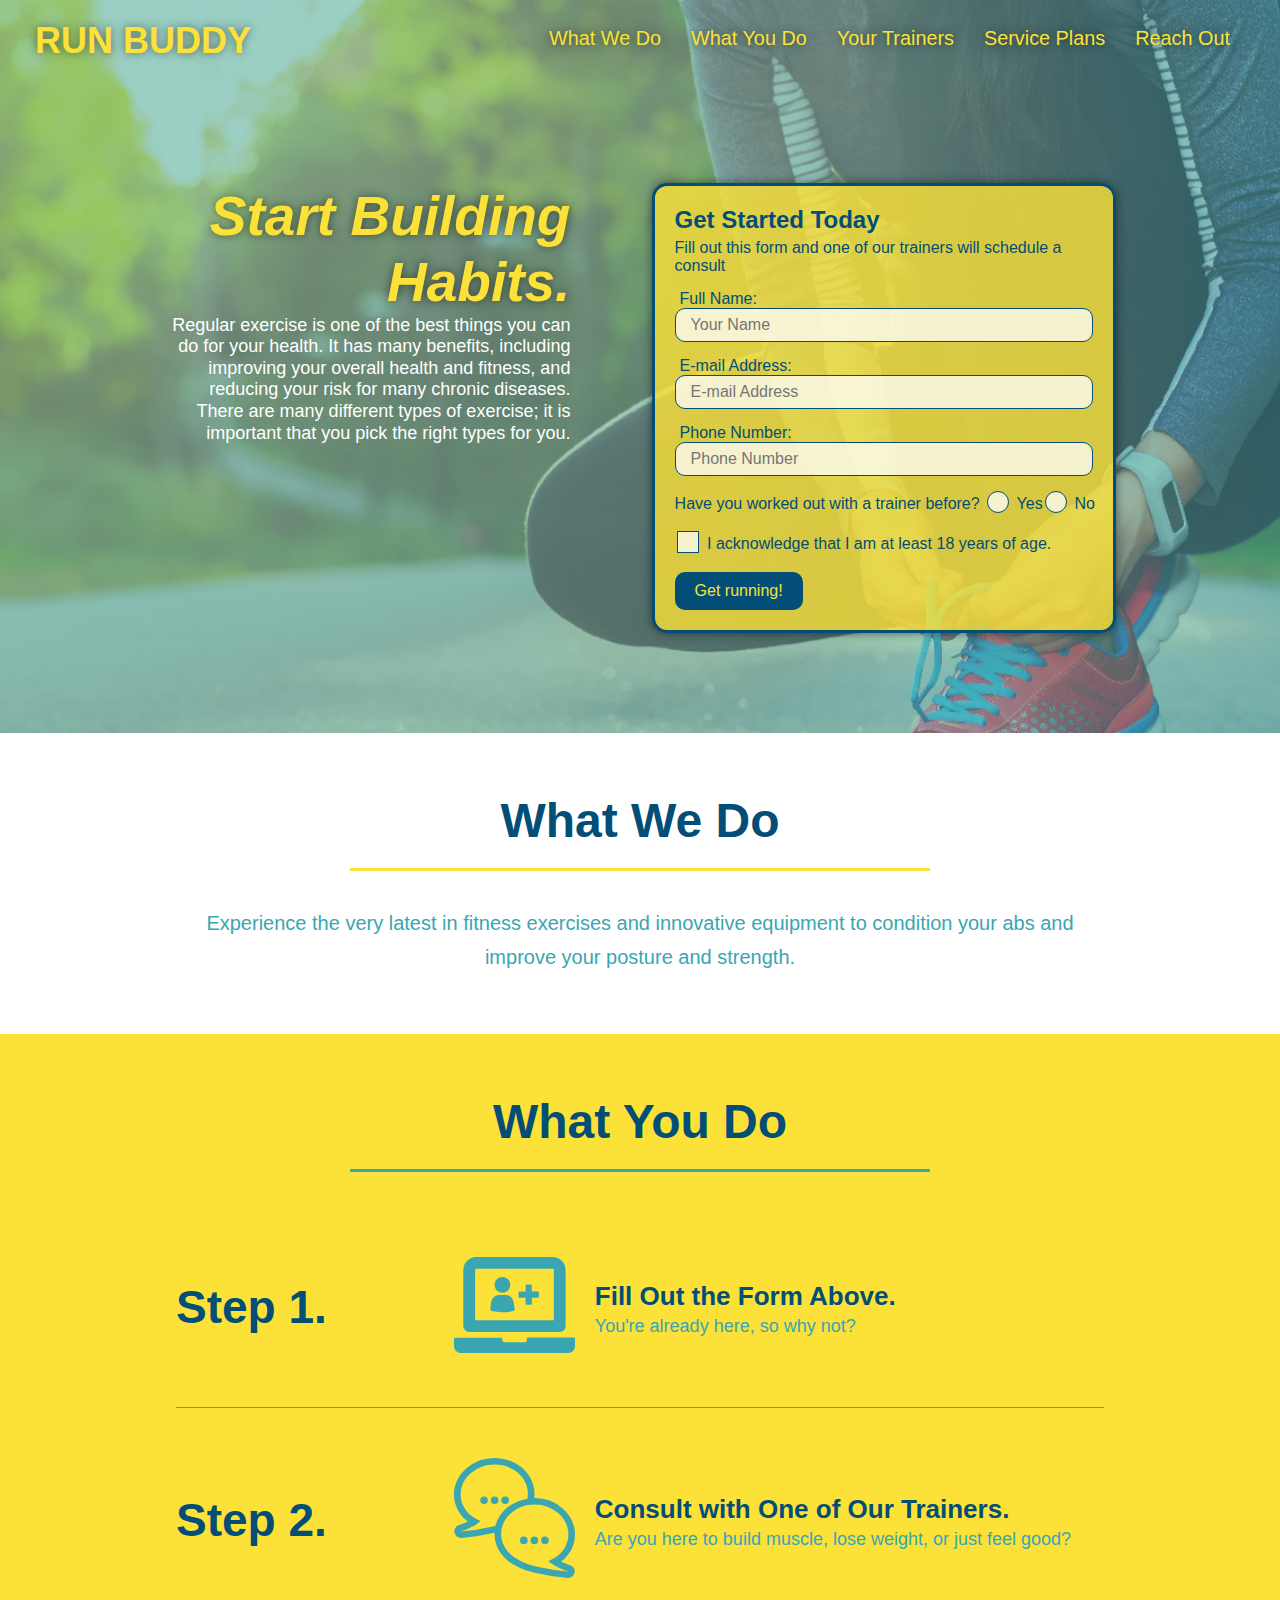
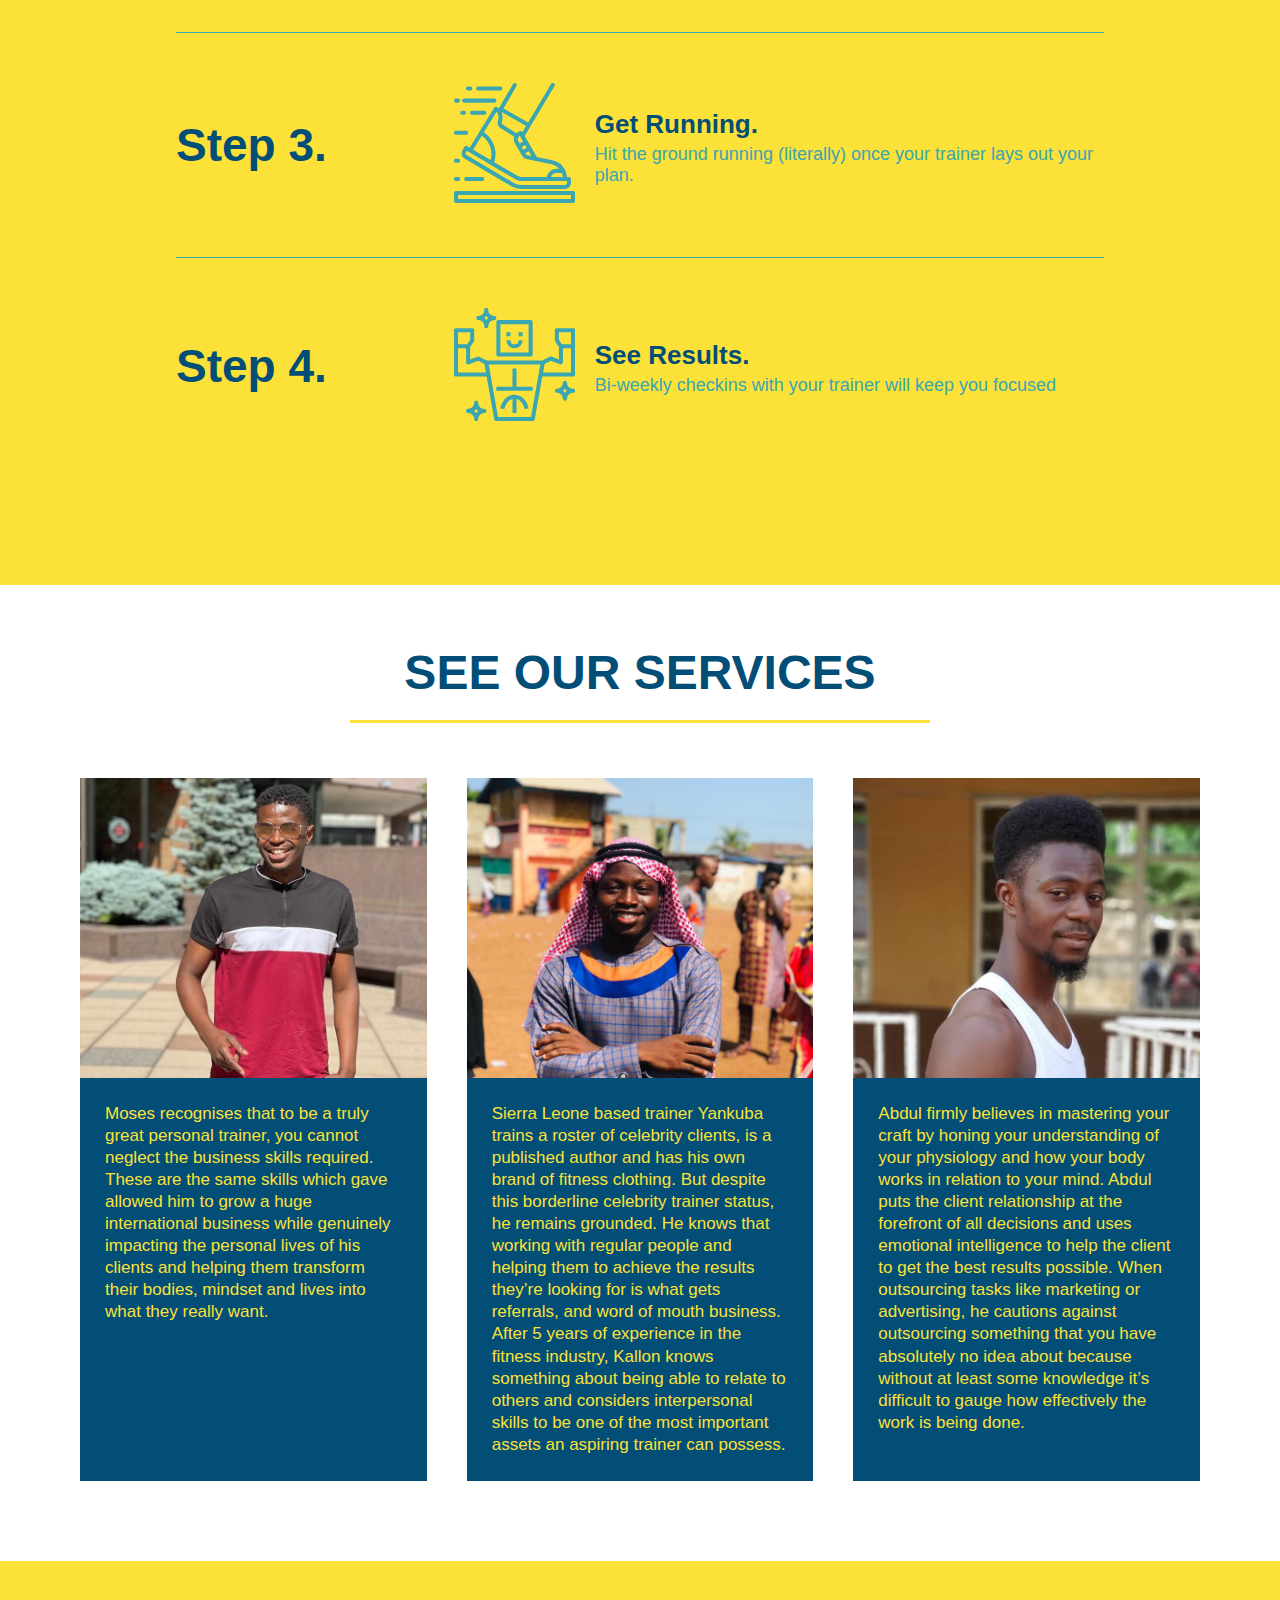
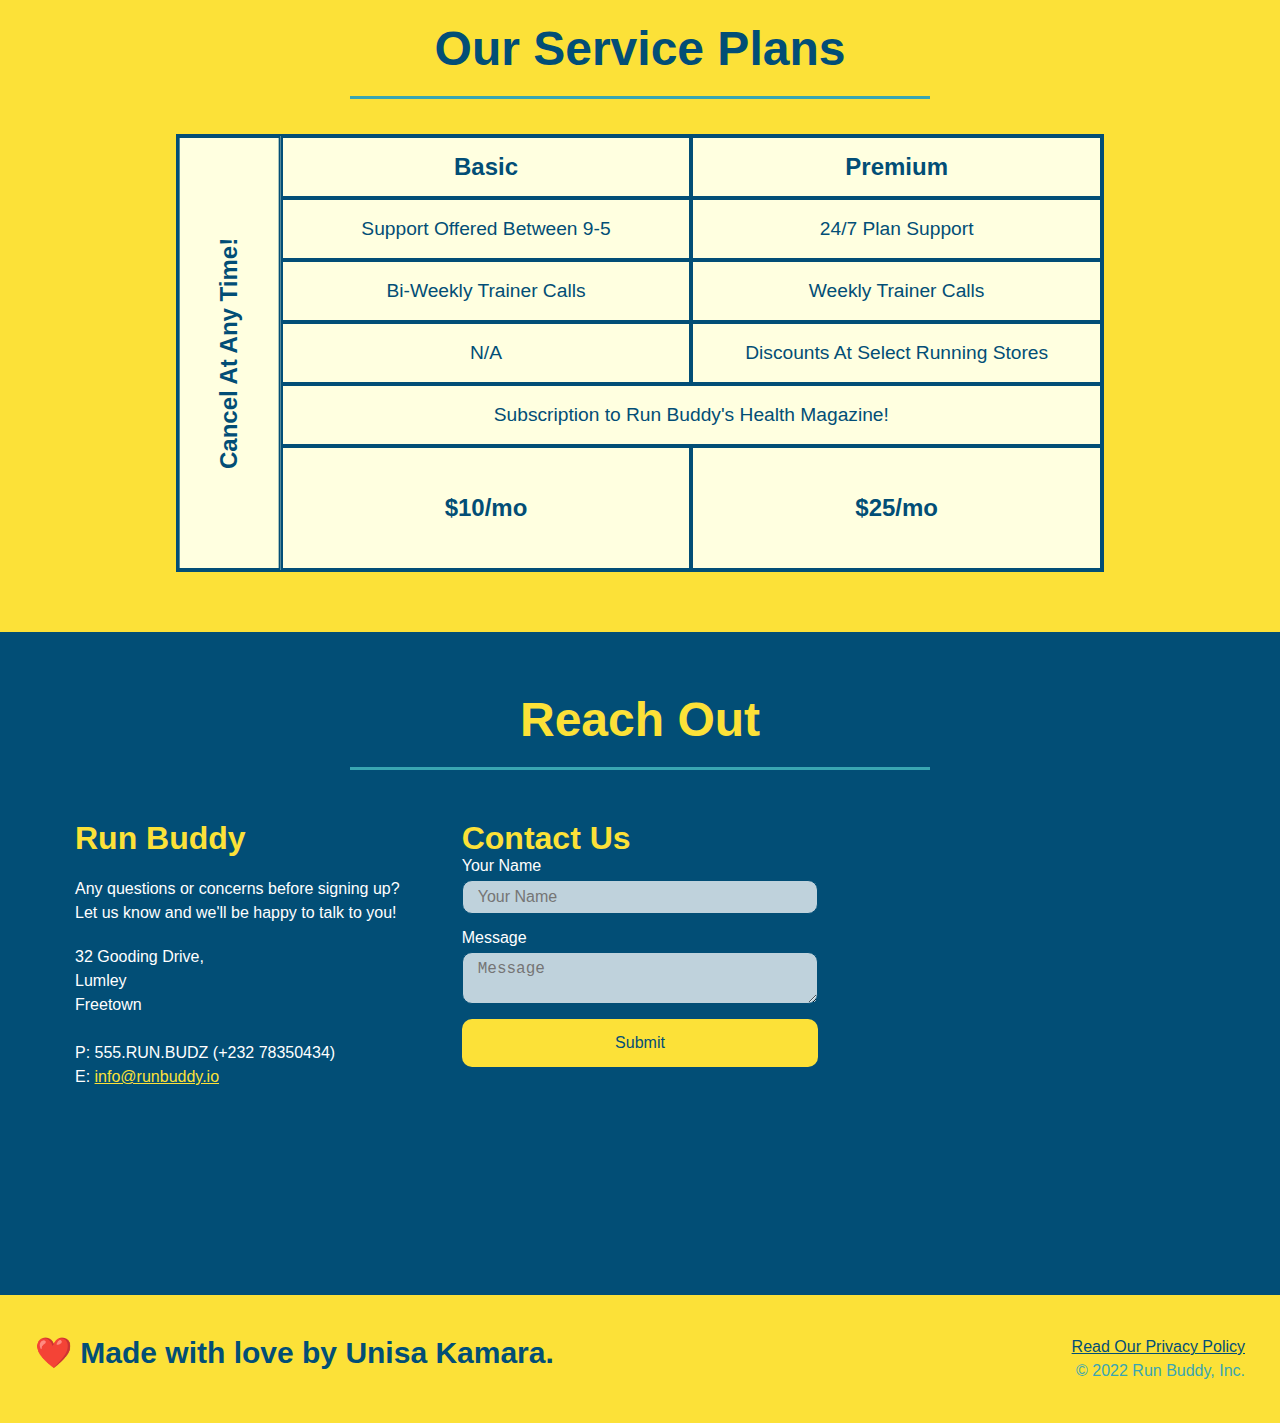
<file: index.html>
<!DOCTYPE html>
<html lang="en">

<head>
    <!-- UTF-8 vs ASCII allows for symbols emojis and foreign languages -->
    <meta charset="UTF-8" />
    <meta name="viewport" content="width=device-width, initial-scale=1.0" />

    <Title>Run Buddy</Title>

    <link rel="stylesheet" href="./assets/css/style.css" />
</head>

<body>
    <!-- navigation -->
    <header>
        <h1><a href="./index.html">RUN BUDDY</a></h1>
        <nav>
            <!-- Unordered List element -->
            <ul>
                <!-- List item element -->
                <li>
                    <!-- Anchor element -->
                    <a href="#what-we-do">What We Do</a>
                </li>
                <li>
                    <a href="#what-you-do">What You Do</a>
                </li>
                <li>
                    <a href="#your-trainers">Your Trainers</a>
                </li>
                <li>
                    <a href="#service-plans">Service Plans</a>
                </li>
                <li>
                    <a href="#reach-out">Reach Out</a>
                </li>
            </ul>
        </nav>
    </header>
    <!-- hero/jumbotron -->
    <section class="hero">
        <div class="hero-cta">
            <h2>Start Building Habits.</h2>
            <p>
                Regular exercise is one of the best things you can do for your health. It has many benefits, 
                including improving your overall health and fitness, and reducing your risk for many chronic diseases. 
                There are many different types of exercise; it is important that you pick the right types for you.            </p>
        </div>
        <div class="hero-form">
            <h3>Get Started Today</h3>
            <p>Fill out this form and one of our trainers will schedule a consult</p>
            <form>
                <label for="name">Full Name:</label>
                <input type="text" placeholder="Your Name" name="name" id="name" class="form-input" />
                <label for="email">E-mail Address:</label>
                <input type="email" placeholder="E-mail Address" name="email" id="email" class="form-input" />
                <label for="phone">Phone Number:</label>
                <input type="tel" placeholder="Phone Number" name="phone" id="phone" class="form-input" />
                <p>
                    Have you worked out with a trainer before?
                    <span class="radio-wrapper">
                        <input type="radio" name="trainer-confirm" id="trainer-yes" />
                        <label for="trainer-yes">Yes</label>
                    </span>
                    <span class="radio-wrapper">
                        <input type="radio" name="trainer-confirm" id="trainer-no" />
                        <label for="trainer-no">No</label>
                    </span>
                </p>
                <p>
                    <span class="checkbox-wrapper">
                        <input type="checkbox" name="age-confirm" id="checkbox" />
                        <label for="checkbox">I acknowledge that I am at least 18 years of age.</label>
                    </span>
                </p>
                <button type="submit">Get running!</button>
            </form>
        </div>
    </section>

    <!-- "what we do" section -->
    <section id="what-we-do" class="intro">
        <div class="flex-row">
            <h2 class="section-title primary-border">What We Do</h2>
        </div>
        <div class="flex-row">
            <p>
                Experience the very latest in fitness exercises and 
                innovative equipment to condition your abs and improve
                your posture and strength.
            </p>
        </div>
    </section>

    <!-- "what you do" section -->
    <section id="what-you-do" class="steps">
        <div class="flex-row">
            <h2 class="section-title secondary-border">What You Do</h2>
        </div>
        <div class="step">
            <h3>Step 1.</h3>
            <div class="step-info">
                <div class="step-img">
                    <img src="./assets/images/step-1.svg" alt="" />
                </div>
                <div class="step-text">
                    <h4>Fill Out the Form Above.</h4>
                    <p>You're already here, so why not?</p>
                </div>
            </div>
        </div>
        <div class="step">
            <h3>Step 2.</h3>
            <div class="step-info">
                <div class="step-img">
                    <img src="./assets/images/step-2.svg" alt="" />
                </div>
                <div class="step-text">
                    <h4>Consult with One of Our Trainers.</h4>
                    <p>Are you here to build muscle, lose weight, or just feel good?</p>
                </div>
            </div>
        </div>
        <div class="step">
            <h3>Step 3.</h3>
            <div class="step-info">
                <div class="step-img">
                    <img src="./assets/images/step-3.svg" alt="" />
                </div>
                <div class="step-text">
                    <h4>Get Running.</h4>
                    <p>Hit the ground running (literally) once your trainer lays out your plan.</p>
                </div>
            </div>
        </div>
        <div class="step">
            <h3>Step 4.</h3>
            <div class="step-info">
                <div class="step-img">
                    <img src="./assets/images/step-4.svg" alt="" />
                </div>
                <div class="step-text">
                    <h4>See Results.</h4>
                    <p>Bi-weekly checkins with your trainer will keep you focused</p>
                </div>
            </div>
        </div>
    </section>

    <!-- "meet the trainers" start -->
    <section id="your-trainers">
        <div class="flex-row">
            <h2 class="section-title primary-border">SEE OUR SERVICES</h2>
        </div>
        <div class="trainers">
            <article class="trainer">
                <div class="trainer-img trainer-1">
                    <div>
                        <h3 class="trainer-name">Moses Saffa Gbondo</h3>
                        <h4 class="trainer-role">Speed / Strength</h4>
                    </div>
                </div>
                <div class="trainer-bio">
                    <h3 class="trainer-name">Moses Saffa Gbondo</h3>
                    <h4 class="trainer-role">Speed / Strength</h4>
                    <p>
                        Moses recognises that to be a truly great personal trainer, you cannot neglect the business skills required. These are the same skills which gave allowed him to grow a huge international business while genuinely impacting the personal lives of his clients and helping them transform their bodies, mindset and lives into what they really want.                    </p>
                </div>
            </article>

            <!-- "see our second services -->
            <article class="trainer">
                <div class="trainer-img trainer-2">
                    <div>
                        <h3 class="trainer-name">Yankuba (Arab Trainer) Kallon</h3>
                        <h4 class="trainer-role">Endurance</h4>
                    </div>
                </div>
                <div class="trainer-bio">
                    <h3 class="trainer-name">Yankuba (Arab Trainer) Kallon</h3>
                    <h4 class="trainer-role">Endurance</h4>
                    <p>
                        Sierra Leone based trainer Yankuba trains a roster of celebrity clients, is a published author and has his own brand of fitness clothing. But despite this borderline celebrity trainer status, he remains grounded. He knows that working with regular people and helping them to achieve the results they’re looking for is what gets referrals, and word of mouth business. After 5 years of experience in the fitness industry, Kallon knows something about being able to relate to others and considers interpersonal skills to be one of the most important assets an aspiring trainer can possess.
                    </p>
                </div>
            </article>

            <!-- "see our third services -->
            <article class="trainer">
                <div class="trainer-img trainer-3">
                    <div>
                        <h3 class="trainer-name">Abdul (Sugay) Kamara</h3>
                        <h4 class="trainer-role">Strength</h4>
                    </div>
                </div>
                <div class="trainer-bio">
                    <h3 class="trainer-name">Abdul (Sugay) Kamara</h3>
                    <h4 class="trainer-role">Strength</h4>
                    <p>
                        Abdul firmly believes in mastering your craft by honing your understanding of your physiology and how your body works in relation to your mind. Abdul puts the client relationship at the forefront of all decisions and uses emotional intelligence to help the client to get the best results possible. When outsourcing tasks like marketing or advertising, he cautions against outsourcing something that you have absolutely no idea about because without at least some knowledge it’s difficult to gauge how effectively the work is being done.                    </p>
                </div>
            </article>
        </div>
    </section>
  <!-- "meet the trainers" end -->

    <!-- Service Plans -->
    <section id="service-plans" class="services">
        <h2 class="section-title secondary-border">
            Our Service Plans
        </h2>
        <div class="service-grid-wrapper">
            <div class="service-grid-container">
                <!-- Headers -->
                <div class="service-grid-item grid-head basic">
                    Basic
                </div>
                <div class="service-grid-item grid-head premium">
                    Premium
                </div>
                <!-- Body -->
                <div class="service-grid-item basic">
                    Support Offered Between 9-5
                </div>

                <div class="service-grid-item premium">
                    24/7 Plan Support
                </div>

                <div class="service-grid-item basic">
                    Bi-Weekly Trainer Calls
                </div>

                <div class="service-grid-item premium">
                    Weekly Trainer Calls
                </div>

                <div class="service-grid-item basic">
                    N/A
                </div>

                <div class="service-grid-item premium">
                    Discounts At Select Running Stores
                </div>

                <div class="service-grid-item both">
                    Subscription to Run Buddy's Health Magazine!
                </div>

                <div class="service-grid-item grid-price basic">
                    $10/mo
                </div>

                <div class="service-grid-item grid-price premium">
                    $25/mo
                </div>

                <div class="service-grid-item cancel">
                    Cancel At Any Time!
                </div>
            </div> <!-- service-grid-container -->
        </div> <!-- service-grid-wrapper -->
    </section>


    <!-- "Reach Out" section -->
    <section id="reach-out" class="contact">
        <h2 class="section-title secondary-border">Reach Out</h2>
        <div class="contact-info">
            <div>
                <h3>Run Buddy</h3>
                <p>
                    Any questions or concerns before signing up?
                    <br />
                    Let us know and we'll be happy to talk to you!
                </p>
                <address>
                    32 Gooding Drive, <br />
                    Lumley <br />
                    Freetown<br />
                    <br />
                    P: 555.RUN.BUDZ (+232 78350434)<br />
                    E: <a href="mailto:info@runbuddy.io">info@runbuddy.io</a>
                </address>
            </div>

            <div class="contact-form">
                <h3>Contact Us</h3>
                <form>
                    <label for="contact-name">Your Name</label>
                    <input type="text" id="contact-name" placeholder="Your Name" />

                    <label for="contact-message">Message</label>
                    <textarea id="contact-message" placeholder="Message"></textarea>

                    <button type="submit">Submit</button>
                </form>
            </div>

            <iframe
                src="https://maps.google.com/maps?q=freetown&t=&z=13&ie=UTF8&iwloc=&output=embed"
                frameborder="0" style="border:0;" allowfullscreen="" aria-hidden="false" tabindex="0">
            </iframe>

        </div>
    </section>

    <!-- footer -->
    <footer>
        <h2>❤️ Made with love by Unisa Kamara.</h2>
        <div>
            <a href="./privacy-policy.html">Read Our Privacy Policy</a><br />
            &copy; 2022 Run Buddy, Inc.
        </div>
    </footer>

</body>

</html>
</file>
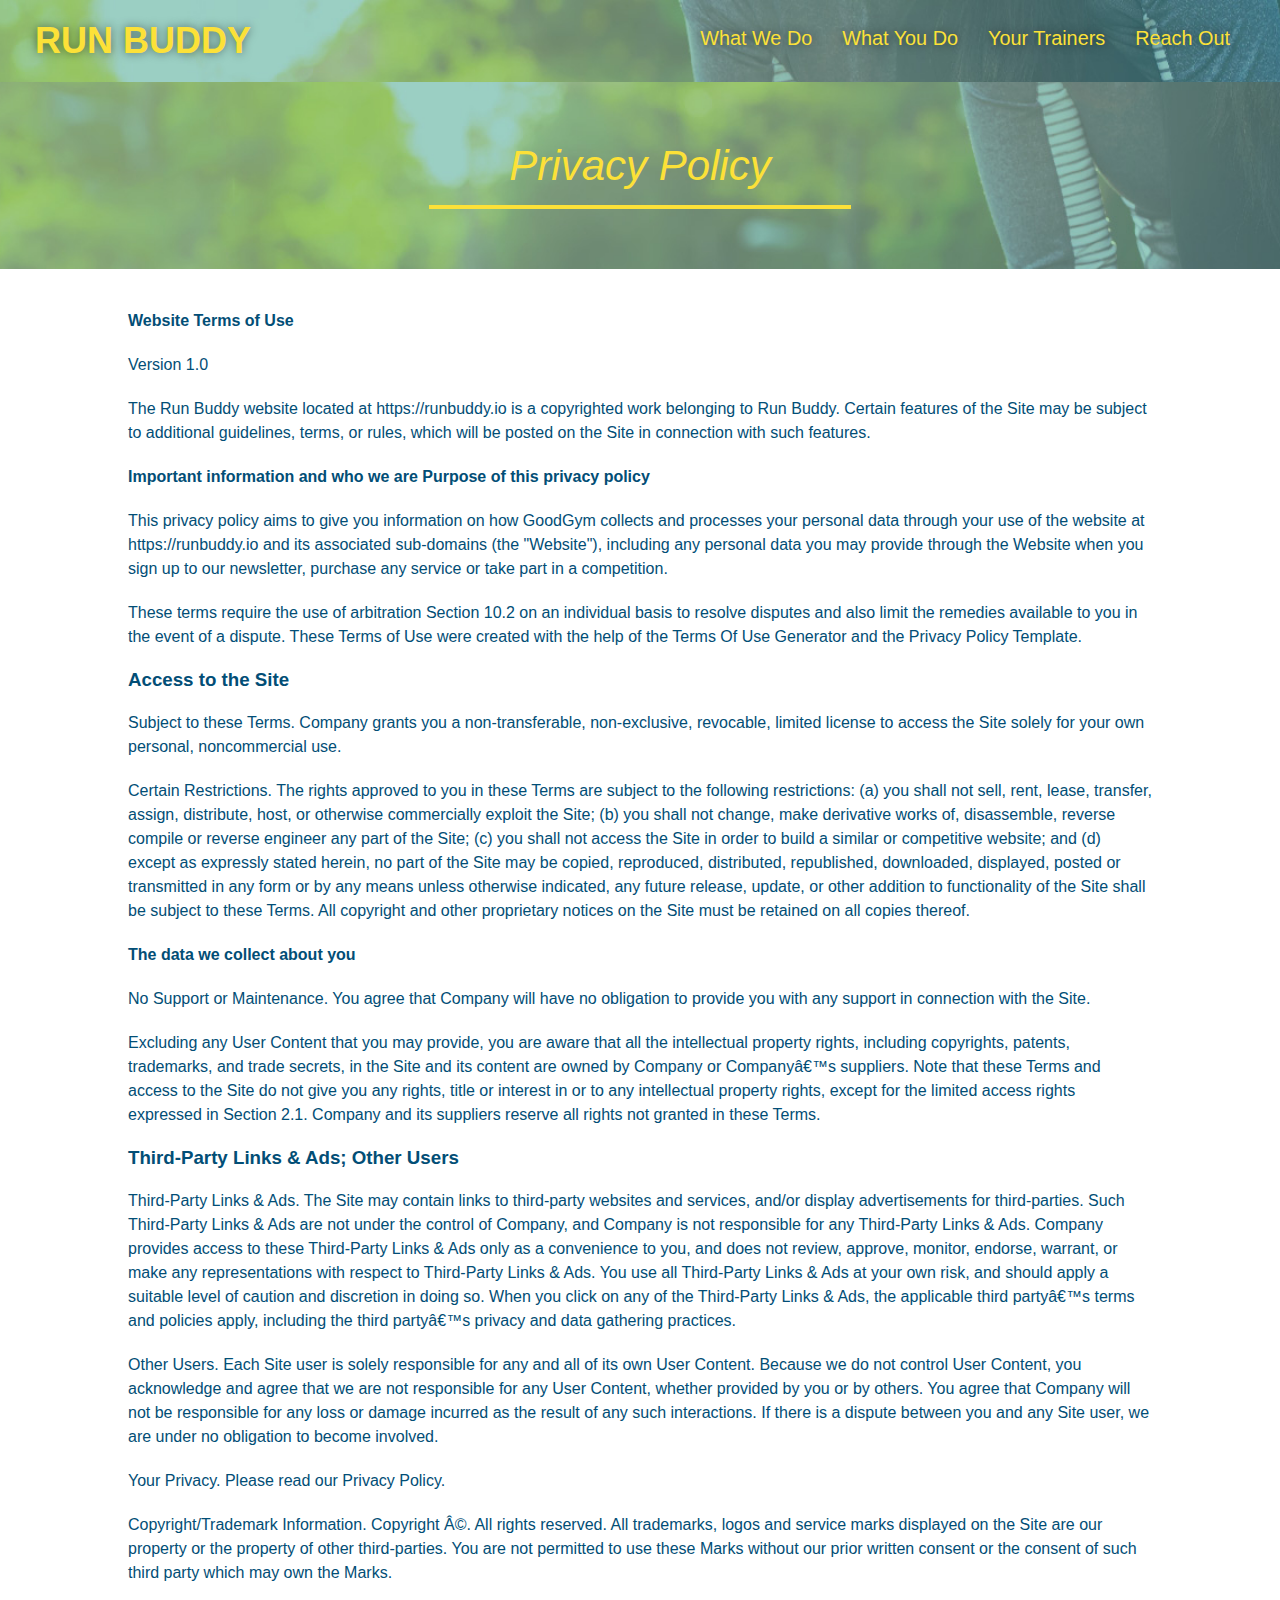
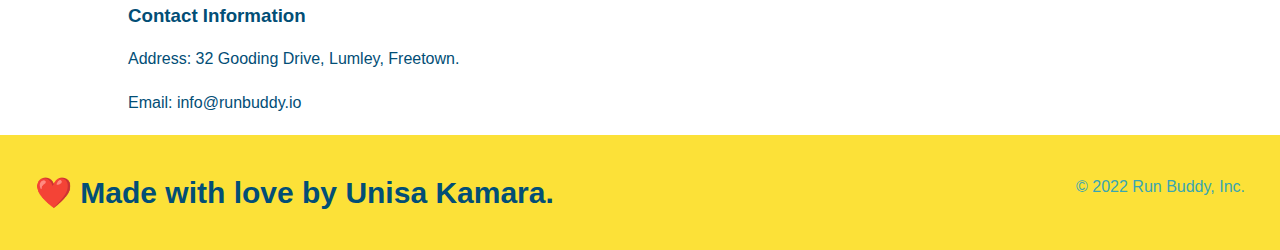
<file: privacy-policy.html>
<!DOCTYPE html>
<html lang="en">

<head>
  <!-- UTF-8 vs ASCII allows for symbols emojis and foreign languages -->
  <meta charset="UTF-8" />
  <meta name="viewport" content="width=device-width, initial-scale=1.0" />

  <Title>Privacy Policy - Run Buddy</Title>

  <link rel="stylesheet" href="./assets/css/style.css" />
  <link rel="stylesheet" href="./assets/css/secondary-styles.css" />
</head>

<body>
  <!-- navigation -->
  <header>
    <h1><a href="./index.html">RUN BUDDY</a></h1>
    <nav>
      <!-- Unordered List element -->
      <ul>
        <!-- List item element -->
        <li>
          <!-- Anchor element -->
          <a href="./index.html#what-we-do">What We Do</a>
        </li>
        <li>
          <a href="./index.html#what-you-do">What You Do</a>
        </li>
        <li>
          <a href="./index.html#your-trainers">Your Trainers</a>
        </li>
        <li>
          <a href="./index.html#reach-out">Reach Out</a>
        </li>
      </ul>
    </nav>
  </header>
  <!-- hero/jumbotron -->
  <section class="hero">
    <h2 class="page-title">
      Privacy Policy
    </h2>

  </section>
  <article class="secondary-content">

    <p>
      <strong>Website Terms of Use</strong> 
    </p>

    <p>
      Version 1.0
    </p>

    <p>
      The Run Buddy website located at https://runbuddy.io is a copyrighted work belonging to Run Buddy. Certain
      features of the Site may be subject to additional guidelines, terms, or rules, which will be posted on the Site
      in connection with such features.
    </p>

    <p>
      <strong> Important information and who we are
      Purpose of this privacy policy </strong>
    </p>

    <p>
      This privacy policy aims to give you information on how GoodGym 
      collects and processes your personal data through your use of the website 
      at https://runbuddy.io and its associated sub-domains (the "Website"), 
      including any personal data you may provide through the Website when you 
      sign up to our newsletter, purchase any service or take part in a competition.    </p>

    <p>
      These terms require the use of arbitration Section 10.2 on an individual basis to resolve disputes and also
      limit the remedies available to you in the event of a dispute. These Terms of Use were created with the help of
      the Terms Of Use Generator and the Privacy Policy Template.
    </p>

    <h3>
      Access to the Site
    </h3>

    <p>
      Subject to these Terms. Company grants you a non-transferable, non-exclusive, revocable, limited license to
      access the Site solely for your own personal, noncommercial use.
    </p>

    <p>
      Certain Restrictions. The rights approved to you in these Terms are subject to the following restrictions: (a)
      you shall not sell, rent, lease, transfer, assign, distribute, host, or otherwise commercially exploit the Site;
      (b) you shall not change, make derivative works of, disassemble, reverse compile or reverse engineer any part of
      the Site; (c) you shall not access the Site in order to build a similar or competitive website; and (d) except
      as expressly stated herein, no part of the Site may be copied, reproduced, distributed, republished, downloaded,
      displayed, posted or transmitted in any form or by any means unless otherwise indicated, any future release,
      update, or other addition to functionality of the Site shall be subject to these Terms. All copyright and other
      proprietary notices on the Site must be retained on all copies thereof.
    </p>

    <p>
       <strong>The data we collect about you</strong>
    </p>

    <p>
      No Support or Maintenance. You agree that Company will have no obligation to provide you with any support in
      connection with the Site.
    </p>

    <p>
      Excluding any User Content that you may provide, you are aware that all the intellectual property rights,
      including copyrights, patents, trademarks, and trade secrets, in the Site and its content are owned by Company
      or Companyâ€™s suppliers. Note that these Terms and access to the Site do not give you any rights, title or
      interest in or to any intellectual property rights, except for the limited access rights expressed in Section
      2.1. Company and its suppliers reserve all rights not granted in these Terms.
    </p>

    <h3>
      Third-Party Links & Ads; Other Users
    </h3>

    <p>
      Third-Party Links & Ads. The Site may contain links to third-party websites and services, and/or display
      advertisements for third-parties. Such Third-Party Links & Ads are not under the control of Company, and Company
      is not responsible for any Third-Party Links & Ads. Company provides access to these Third-Party Links & Ads
      only as a convenience to you, and does not review, approve, monitor, endorse, warrant, or make any
      representations with respect to Third-Party Links & Ads. You use all Third-Party Links & Ads at your own risk,
      and should apply a suitable level of caution and discretion in doing so. When you click on any of the
      Third-Party Links & Ads, the applicable third partyâ€™s terms and policies apply, including the third partyâ€™s
      privacy and data gathering practices.
    </p>

    <p>
      Other Users. Each Site user is solely responsible for any and all of its own User Content. Because we do not
      control User Content, you acknowledge and agree that we are not responsible for any User Content, whether
      provided by you or by others. You agree that Company will not be responsible for any loss or damage incurred as
      the result of any such interactions. If there is a dispute between you and any Site user, we are under no
      obligation to become involved.
    </p>


    <p>
      Your Privacy. Please read our Privacy Policy.
    </p>

    <p>
      Copyright/Trademark Information. Copyright Â©. All rights reserved. All trademarks, logos and service marks
      displayed on the Site are our property or the property of other third-parties. You are not permitted to use
      these Marks without our prior written consent or the consent of such third party which may own the Marks.
    </p>

    <h3>
      Contact Information
    </h3>

    <p>
      Address: 32 Gooding Drive, Lumley, Freetown.
    </p>

    <p>
      Email: info@runbuddy.io
    </p>

  </article>


  <!-- footer -->
  <footer>
    <h2>❤️ Made with love by Unisa Kamara.</h2>
    <div>
      &copy; 2022 Run Buddy, Inc.
    </div>
  </footer>

</body>

</html>
</file>
<file: assets/css/style.css>
:root {
     --primary-color: #fce138;
     --secondary-color: #024e76;
     --tertiary-color: #39a6b2;
   }

/* Global Styles */
* {
     margin: 0;
     padding: 0;
     box-sizing: border-box;
}
body{
     color: var(--tertiary-color);
     font-family: Helvetica, Arial, sans-serif;
}
section {
     padding: 60px;
}
/* End Global styles */

/* Form Styles */
.checkbox-wrapper input, .radio-wrapper input {
     opacity: 0;
   }
.checkbox-wrapper label, .radio-wrapper label {
     position: relative;
     left: 10px;
     margin: 10px;
     line-height: 1.6;
 }
 .checkbox-wrapper label::before, .radio-wrapper label::before {
     content: "";
     height: 20px;
     width: 20px;
     background: rgba(255, 255, 255, 0.75);  
     border: 1px solid var(--secondary-color);  
     position: absolute;
     top: -4px;
     left: -30px;
 }
 .radio-wrapper label::before {
     border-radius: 50%;
   }
   .radio-wrapper label::after {
     content: "";
     width: 20px;
     height: 20px;
     border-radius: 50%;
     background-image: radial-gradient(circle, var(--tertiary-color), var(--secondary-color));
     position: absolute;
     left: -29px;
     top: -3px;
   }
   .checkbox-wrapper input + label::after, 
   .radio-wrapper input + label::after {
     content: none;
   }
   
   .checkbox-wrapper input:checked + label::after, 
   .radio-wrapper input:checked + label::after {
     content: "";
   }
   
   .checkbox-wrapper label::after {
     content: "";
     height: 6px;
     width: 14px;
     border-left: 2px solid var(--secondary-color);
     border-bottom: 2px solid var(--secondary-color);
     position: absolute;
     left: -26px;
     top: 1px;
     transform: rotate(-58deg);
   }
/* End From Styles */


/* Header Styles */
header{
     padding: 20px 35px;
     background-color: var(--tertiary-color);
     display: flex;
     justify-content: space-between;
     flex-wrap: wrap;
     position: -webkit-sticky;
     position: sticky;
     top: 0;
     background-image: url("../images/hero-bg.jpg");
     background-size: cover;
     background-attachment: fixed;
     background-position: 80%;
     z-index: 9999;
}
header h1{
     font-weight: bold;
     font-size: 36px;
     color: var(--primary-color);
     margin: 0;
     text-shadow: 0 0 10px rgba(0, 0, 0, 0.5);
}
header a {
     color: var(--primary-color);
     text-decoration: none;
}
header nav{
     margin: 7px 0;
}
header nav ul {
     display: flex;
     flex-wrap: wrap;
     justify-content: space-between;
     align-items: center;
     list-style-type: none;
}
header nav ul li a{
     padding: 10px 15px;
     font-weight: lighter;
     font-size: 1.55vw;
     text-shadow: 0 0 10px rgba(0, 0, 0, 0.5);
}
header nav ul li a:hover {
     background: var(--primary-color);
     color: var(--secondary-color);
     border-radius: 15px;
     text-shadow: none;
   }
/* End Header Styles */


/* Hero Styles */
.hero {
     background-image: url("../images/hero-bg.jpg");
     background-size: cover;
     background-attachment: fixed;
     background-position: 80%;
     display: flex;
     justify-content: center;
     flex-wrap: wrap;
     align-items: flex-start;
}
.hero-form{
     border: solid 3px var(--secondary-color);
     background-color: rgba(252,225,56,0.8);
     padding: 20px;
     color: var(--secondary-color); 
     width: 40%;
     margin: 3.5%;
     box-shadow: 0 0 10px rgba(0, 0, 0, 0.5);
     border-radius: 15px;
}
.hero-form h3{
     font-size: x-large;
}
.hero-form p{
     margin: 5px 0 15px 0;
}
.hero-form label{
     margin: 0 5px;
}
.hero-form button{
     color: var(--primary-color);
     background-color: var(--secondary-color);
     border: none;
     padding: 10px 20px;
     font-size: 16px;
     border-radius: 10px;
}
.hero-form button:hover {
     background-color: var(--tertiary-color);  
   }
.form-input{
     border: 1px solid var(--secondary-color);
     display: block;
     padding: 7px 15px;
     font-size: 16px;
     color: var(--secondary-color);
     width: 100%;
     margin-bottom: 15px;
     border-radius: 10px;
     background-color: rgba(255,255,255, 0.75);
}
.form-input:focus {
     background-color: rgba(255,255,255, 1);
     outline: none;
   }
.hero-cta{
     text-align: right;
     color: white;
     width: 35%;
     font-size: 18px;
     margin: 3.5%;
     line-height: 1.2;
}
.hero-cta h2{
     font-style: italic;
     font-size: 55px;
     color: var(--primary-color);
     text-shadow: 0 0 10px rgba(0, 0, 0, 0.5);
}
/* End Hero Styles */

.intro p {
     line-height: 1.7;
     color: var(--tertiary-color);
     width: 80%;
     font-size: 20px;
     margin: 0 auto;
     text-align: center;
   }

.steps { 
     background: var(--primary-color);
   }
.step{
     margin: 50px auto;
     padding-bottom: 50px;
     width: 80%;
     display: flex;
     flex-wrap: wrap;
     align-items: center;
     justify-content: space-between;
     border-bottom: 1px solid var(--tertiary-color);
   }
.step:last-child{
     border-bottom: none;
}
.step-text p {
     color: var(--tertiary-color);
     font-size: 18px;
}
.step-text{
     flex: 12;
}
.step h3 {
     color: var(--secondary-color);
     font-size: 46px;
     flex: 1 30%;
}
.step-info{
     flex: 2 70%;
     display: flex;
     flex-wrap: wrap;
     align-items: center;
}
.step-img{
     flex: 1 12%;
     margin-right: 20px;
}
.step-img img{
     max-width: 100%;
}
.step-text h4{
     font-size: 26px;
     line-height: 1.5;
     color: var(--secondary-color);
     
}
.section-title {
     font-size: 48px;
     color: var(--secondary-color);
     margin-bottom: 35px;
     padding-bottom: 20px;
     text-align: center;
     margin: 0 auto 35px auto;
     width: 50%;
     border-bottom: 3px solid;
   }
.primary-border {
     border-color: var(--primary-color);
   }
.secondary-border {
     border-color: var(--tertiary-color);
   }




/* Trainer Classes */
.trainers {
 width: 100%;
 margin: 0 auto;
 display: flex;
 flex-wrap: wrap;
 justify-content: space-around;
}
.trainer {
     margin: 20px;
     background: var(--secondary-color);
     color: var(--primary-color);
     flex: 1;
   }
.trainer-1{
     background-image: url("../images/SAFFA.jpg");
     background-size: cover;
}

.trainer-2{
     background-image: url("../images/Arab-Trainer.jpg");
     background-size: cover;
}
.trainer-3{
     background-image: url("../images/abdul.jpg");
     background-size: cover;
}
.trainer-img {
     width: 100%;
     min-height: 300px;
     display: flex;
     padding: 15px;
     align-items: flex-end;
     position: relative;
     overflow: hidden;
   }
 .trainer:hover .trainer-img::after{
      opacity: 1;
      transition: 1s;
 }
   .trainer-img::after {
     content: "";
     height: 100%;
     width: 100%;
     background: linear-gradient( rgba(252, 225, 56, 0.3), rgba(2, 78, 118, 1));
     position: absolute;
     top: 0;
     left: 0;
     opacity: 0;
   }
   .trainer-img h3 {
     position: relative;
     top: 200px;
     z-index: 50;
     font-size: 28px;
     margin-bottom: 5px;
     transition-property: top;
     transition-duration: 1s;
   }
   .trainer:hover .trainer-img h3, .trainer:hover .trainer-img h4 {
     top: 0;
}
   
   .trainer-img h4 {
     position: relative;
     top: 200px;
     z-index: 50;
     font-size: 22px;
     transition-property: top;
     transition-duration: 1s;
     transition-delay: .2s;
   }

.trainer-bio {
     padding: 25px;
     line-height: 1.3;
   }
.trainer-bio h3 {
     font-size: 28px;
     display: none;
   }
.trainer-bio h4 {
     font-weight: lighter;
     font-size: 22px;
     margin-bottom: 15px;
     display: none;
   }
   
.trainer-bio p {
     font-size: 17px;
   }
/* End Trainer Classes */


/* Service Grid Classes */
.services {
     background: var(--primary-color); 
   }
   
.service-grid-wrapper {
     display: flex;
     width: 100%;
     justify-content: center;
   }
.service-grid-container {
     background: lightyellow;
     width: 80%;
     display: grid;
     /* repeat(iterator, size) */
     grid-template-columns: 1fr repeat(2, 4fr);
     grid-template-rows: repeat(5, 1fr) 2fr;
     border: 2px solid var(--secondary-color);
     color:  var(--secondary-color);
     font-size: 1.2rem;
   }
.service-grid-item {
     padding: 15px 0;
     border: 2px solid var(--secondary-color);
     display: flex;
     align-items: center;
     justify-content: center;
     text-align: center;
   }   
.service-grid-item.basic {
     grid-column: 2 / span 1;
   }
.service-grid-item.both {
     grid-column: 2 / span 2;
   }
.service-grid-item.cancel {
     writing-mode: vertical-lr;
     grid-column: 1;
     grid-row: 1 / -1;
     transform: rotate(180deg);
   }
.grid-head, .grid-price, .service-grid-item.cancel {
     font-size: 1.5rem;
     font-weight: bold;
   }

/* End Service Grid Classes */


/* Contact Classes */
.contact{
     background: var(--secondary-color);
   }
.contact h2{
     color: var(--primary-color);
}
.contact-info{
     display: flex;
     justify-content: space-between;
     flex-wrap: wrap;
}
.contact-info > *{
     flex: 1;
     margin: 15px;
}
.contact-info iframe {
     height: 400px;
   }

.contact-info div {
     color: white;
   }
.contact-info h3 {
     color: var(--primary-color);
     font-size: 32px;
   }
.contact-info p, .contact-info address {
     margin: 20px 0;
     line-height: 1.5;
     font-size: 16px;
     font-style: normal;
   }
.contact-info a {
     color: var(--primary-color);
   }
.contact-form input, .contact-form textarea{
     border: 1px solid var(--secondary-color);
     display: block;
     padding: 7px 15px;
     font-size: 16px;
     color: var(--secondary-color);
     width: 100%;
     margin-bottom: 15px;
     margin-top: 5px;
     border-radius: 10px;
     background-color: rgba(255,255,255, 0.75);
}
.contact-form input:focus, .contact-form textarea:focus{
     background-color: rgba(255,255,255, 1);
     outline: none;
}
.contact-form button{
     width: 100%;
     border: none;
     background: var(--primary-color);
     color: var(--secondary-color);
     text-align: center;
     padding: 15px 0;
     font-size: 16px;
     border-radius: 10px;
}
.contact-form button:hover {
     color: var(--primary-color);
     background: var(--tertiary-color);
   }
/* End Contact Classes */


/* Footer Styles */
footer{
     background: var(--primary-color);
     width: 100%;
     padding: 40px 35px;
     display: flex;
     justify-content: space-between;
     flex-wrap: wrap;
}
footer h2{
     color: var(--secondary-color);
     font-size: 30px;
     margin: 0;
}
footer div{
     line-height: 1.5;
     text-align: right;
}
footer a{
     color: var(--secondary-color);
}
/* End Footer Styles */


/* Utility Classes */
.text-left {
     text-align: left;
   }
   
.text-right {
     text-align: right;
   }
.flex-row{
     display: flex;
   }
/* End Utility Classes */



/* MEDIA QUERY FOR SMALLER DESKTOP SCREENS AND SMALLER */
@media screen and (max-width: 980px) {
     header {
          padding-bottom: 0;
          justify-content: center;
          position: relative;
        }
      
        header h1 {
          width: 100%;
          text-align: center;
        }
      
        header nav ul {
          margin-top: 20px;
          width: 100%;
          justify-content: center;
        }
      
        header nav ul li a {
          font-size: 20px;
        }
      
        footer h2, footer div {
          text-align: center;
          width: 100%;
        }
        .hero-cta, .hero-form {
          width: 100%;
        }
        
        .hero-cta {
          text-align: center;
        }        
        .section-title {
          width: 80%;
        }
        
        .trainer {
          flex: 0 70%;
        }
        
        .contact-info iframe{
          flex: 1 100%;
        }
   }
   
/* MEDIA QUERY FOR TABLETS AND SMALLER */
@media screen and (max-width: 768px) {
     section {
          padding: 30px 15px;
        }
      
        .step h3 {
          flex: 1 100%;
          text-align: center;
        }
      
        .step-info {
          flex: 2 100%;
          text-align: center;
          justify-content: center;
        }
      
        .step-img {
          flex: 0 32%;
          margin-right: 0;
          margin-top: 15px;
          margin-bottom: 15px;
        }
      
        .step-text {
          flex: 100%;  
        }
        .trainer-img::after, .trainer-img h3, .trainer-img h4{
             display: none;
        }
        .trainer-bio h3, .trainer-bio h4{
             display: block;
        }
        

        /* Service Grid Classes */
     .service-grid-container {
          grid-template-columns: 1fr 1fr;
     }
     .service-grid-item.basic {
          grid-column: 1;
     }
     .service-grid-item.both {
          grid-column: 1 / -1;
     }
     .service-grid-item.cancel {
          writing-mode: unset;
          grid-column: 1 / -1;
          grid-row: -1;
          transform: none;
     }
     .grid-head, .grid-price, .service-grid-item.cancel {
          font-size: 1.5rem;
          font-weight: bold;
     }

/* End Service Grid Classes */
      
   }
   
/* MEDIA QUERY FOR MOBILE PHONES AND SMALLER */
@media screen and (max-width: 575px) {
     .hero-form button {
          width: 100%;
        }
      
        .section-title {
          width: 95%;
        }
      
        .intro p {
          width: 100%;
        }
      
        .trainer {
          flex: 0 100%;
        }
      
        .contact-info {
          text-align: left;
        }
      
        .contact-info > * {
          flex: 0 100%;
        }
        .contact-form{
             order: 3;
        }
   }
</file>
<file: assets/css/secondary-styles.css>
.hero {
    background-position: bottom;
    height: auto;
    text-align: center;
    margin-bottom: 40px;
  }
  .page-title{
      color: #fce138;
      display: inline-block;
      border-bottom: 4px solid #fce138;
      padding: 0 80px 15px 80px;
      font-weight: normal;
      font-size: 42px;
      font-style: italic;
  }
  .secondary-content{
      width: 80%;
      margin: 0 auto;
      color: #024e76;
  }
  .secondary-content h3{
      font-style: 25px;
      margin: 20px 0;
  }
  .secondary-content p{
      font-size: 16px;
      line-height: 1.5;
      margin: 20px 0;
  }
  .secondary-content ul{
      margin: 15px 20px;
  }
  .secondary-content li{
      color: #39a6b2;
      margin: 10px 0;
  }
</file>
